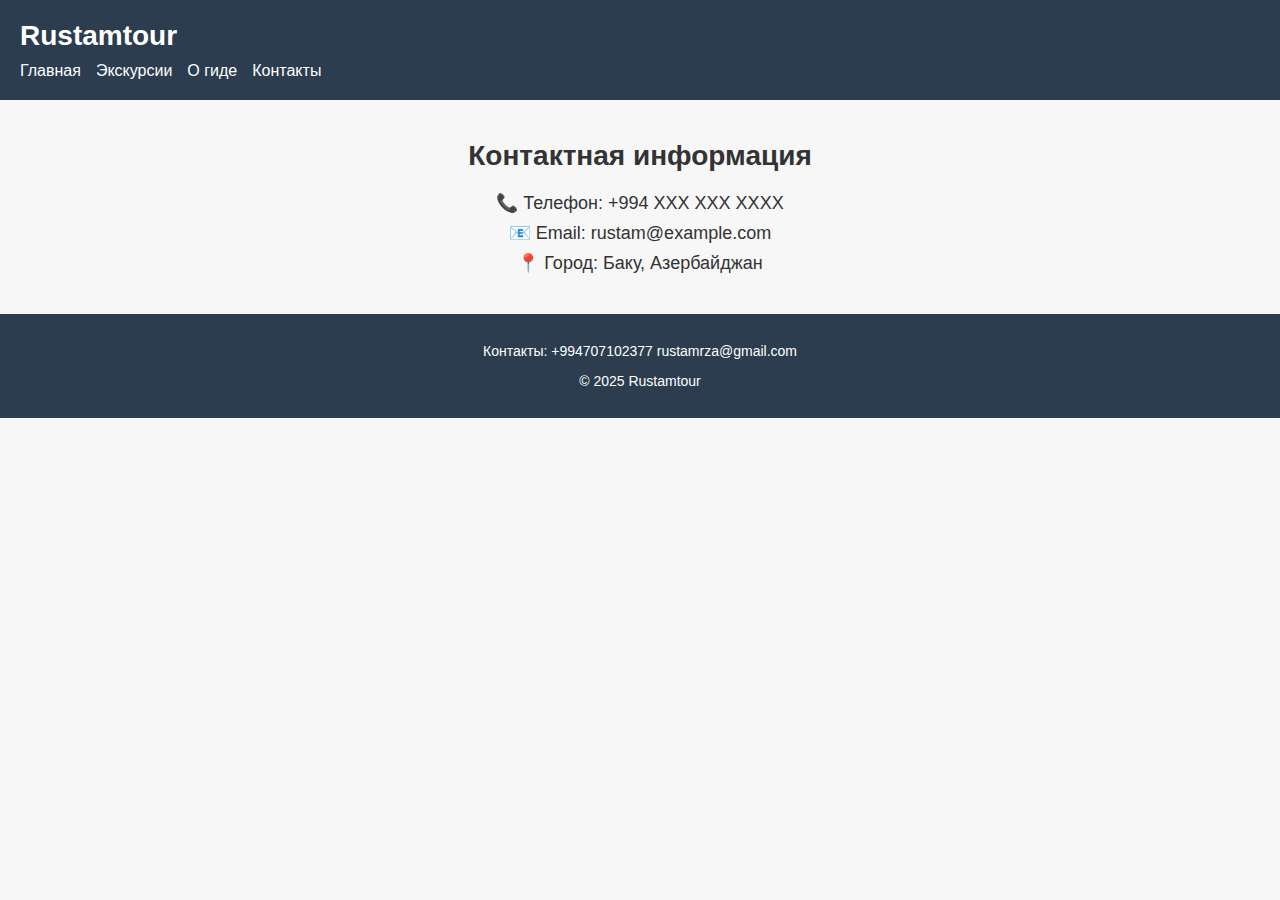
<file: contacts.html>
<!DOCTYPE html>
<html lang="ru">
<head>
  <meta charset="UTF-8">
  <title>Контакты | Rustamtour</title>
  <link rel="stylesheet" href="css/style.css">
</head>
<body>

  <header>
    <h1>Rustamtour</h1>
    <nav>
      <ul>
        <li><a href="index.html">Главная</a></li>
        <li><a href="excursions.html">Экскурсии</a></li>
        <li><a href="guide.html">О гиде</a></li>
        <li><a href="contacts.html">Контакты</a></li>
      </ul>
    </nav>
  </header>

  <main>
    <section class="contacts">
      <h2>Контактная информация</h2>
      <p>📞 Телефон: +994 ХХХ ХХХ ХХХХ</p>
      <p>📧 Email: rustam@example.com</p>
      <p>📍 Город: Баку, Азербайджан</p>
    </section>
  </main>

  <footer>
    <p>Контакты: +994707102377 rustamrza@gmail.com</p>
    <p>&copy; 2025 Rustamtour</p>
  </footer>

</body>
</html>
</file>
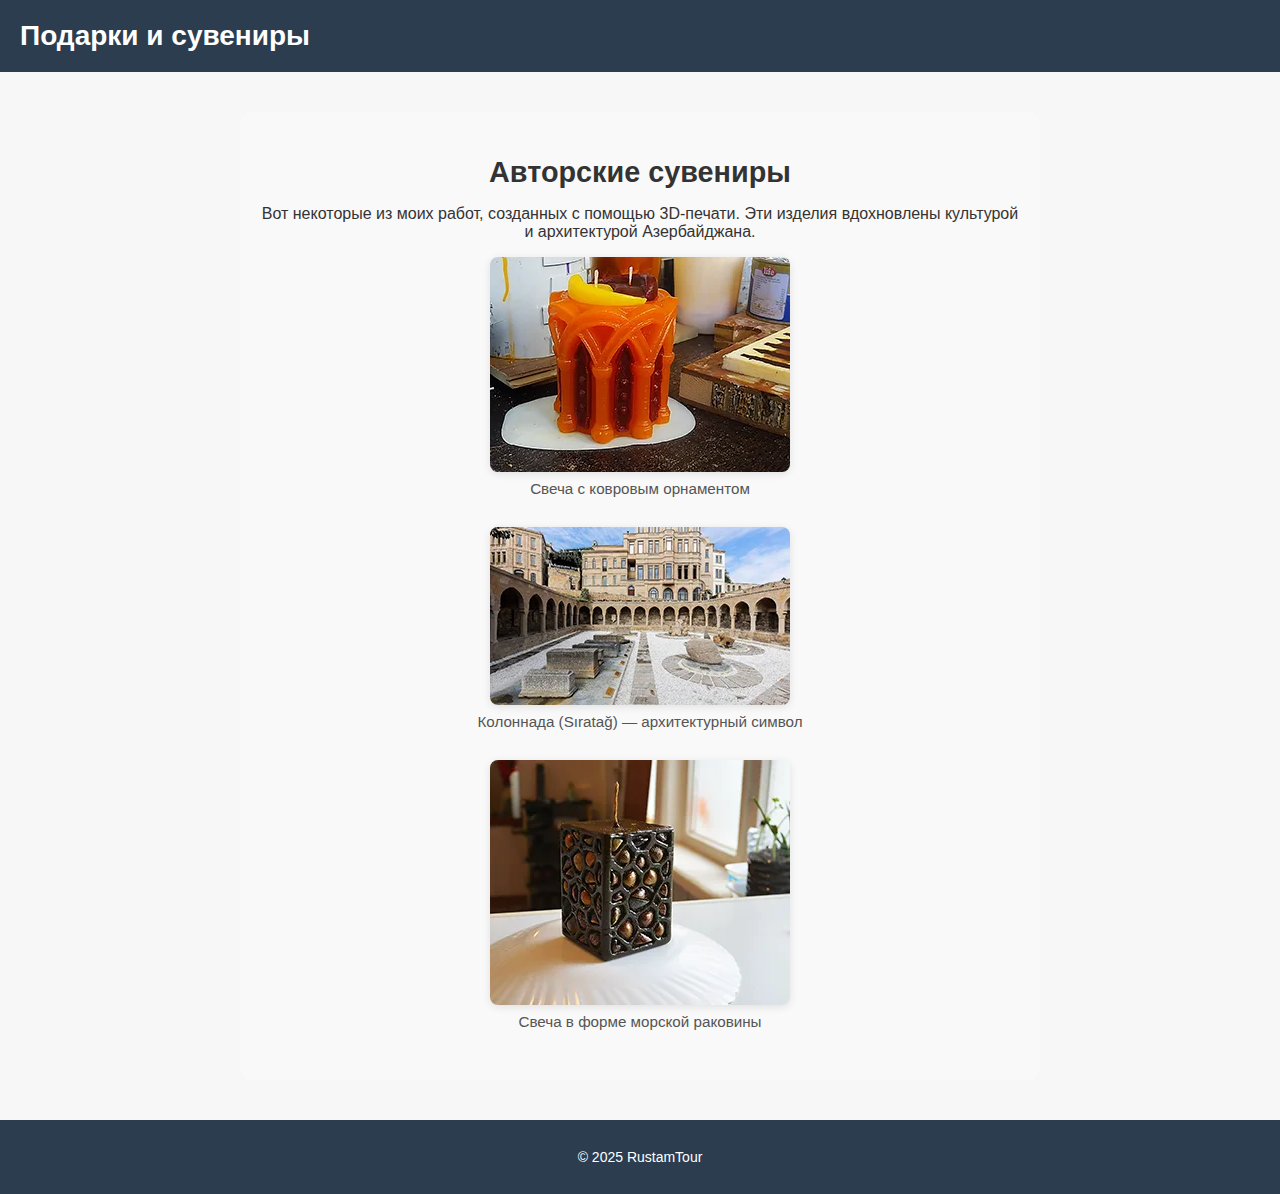
<file: gifts.html>
<!DOCTYPE html>
<html lang="ru">
<head>
  <meta charset="UTF-8" />
  <meta name="viewport" content="width=device-width, initial-scale=1.0" />
  <title>Подарки и сувениры — RustamTour</title>
  <link rel="stylesheet" href="css/styles.css" />
</head>
<body>
  <header>
    <h1>Подарки и сувениры</h1>
  </header>

  <section class="gift-gallery">
    <h2>Авторские сувениры</h2>
    <p>Вот некоторые из моих работ, созданных с помощью 3D-печати. Эти изделия вдохновлены культурой и архитектурой Азербайджана.</p>

    <div class="gallery-row">
      <a href="images/gifts/candle_1400.webp" target="_blank">
        <img src="images/gifts/candle_300.webp" alt="Свеча с орнаментом" />
      </a>
      <p class="caption">Свеча с ковровым орнаментом</p>
    </div>

    <div class="gallery-row">
      <a href="images/gifts/siratag_1400.webp" target="_blank">
        <img src="images/gifts/siratag_300.webp" alt="3D-модель колоннады" />
      </a>
      <p class="caption">Колоннада (Sıratağ) — архитектурный символ</p>
    </div>

    <div class="gallery-row">
      <a href="images/gifts/candleshell_1400.webp" target="_blank">
        <img src="images/gifts/candleshell_300.webp" alt="Свеча в форме раковины" />
      </a>
      <p class="caption">Свеча в форме морской раковины</p>
    </div>
  </section>

  <footer>
    <p>&copy; 2025 RustamTour</p>
  </footer>
</body>
</html>
</file>
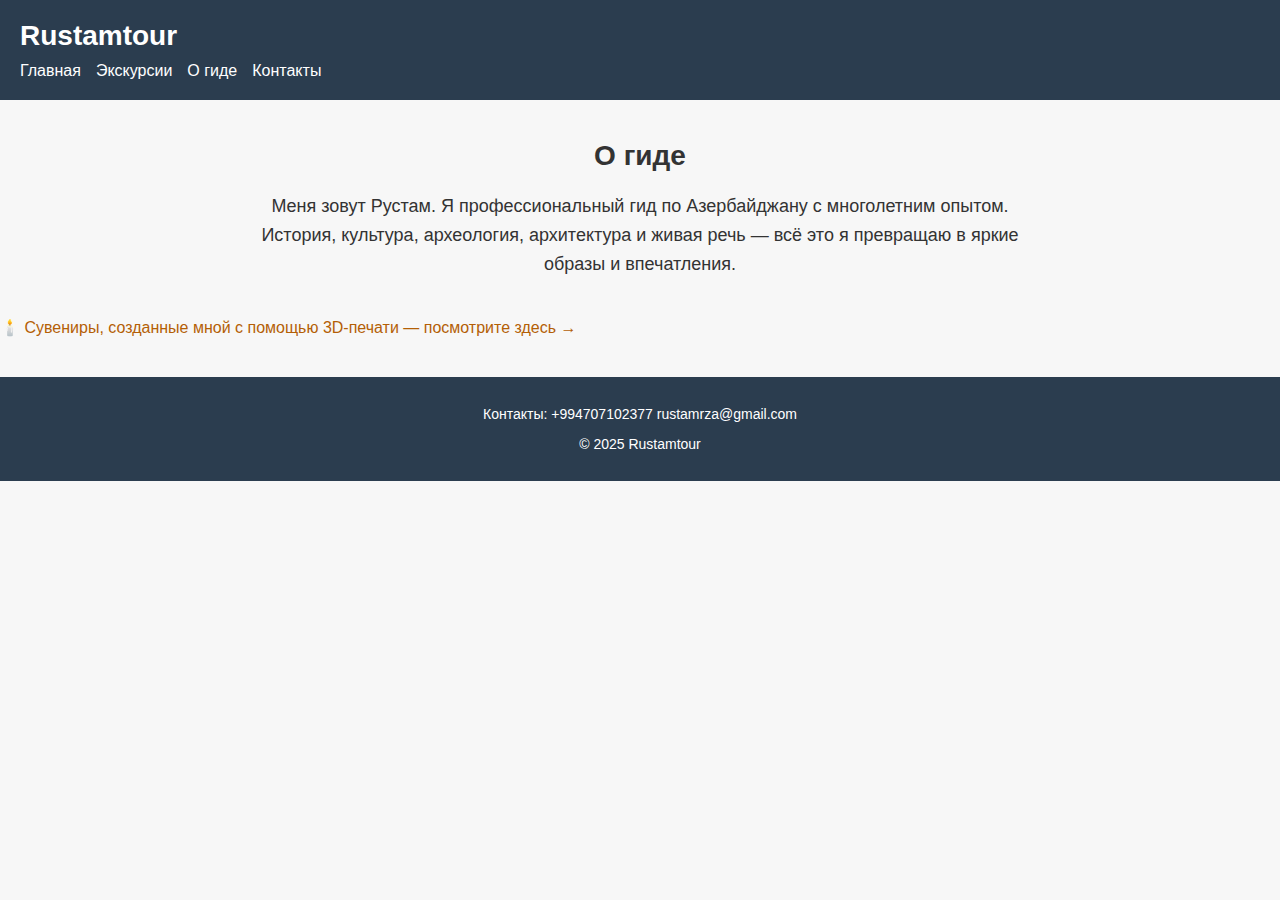
<file: guide.html>
<!DOCTYPE html>
<html lang="ru">
<head>
  <meta charset="UTF-8">
  <title>О гиде | Rustamtour</title>
  <link rel="stylesheet" href="css/style.css">
</head>
<body>

  <header>
    <h1>Rustamtour</h1>
    <nav>
      <ul>
        <li><a href="index.html">Главная</a></li>
        <li><a href="excursions.html">Экскурсии</a></li>
        <li><a href="guide.html">О гиде</a></li>
        <li><a href="contacts.html">Контакты</a></li>
      </ul>
    </nav>
  </header>

  <main>
    <section class="guide">
      <h2>О гиде</h2>
      <p>Меня зовут Рустам. Я профессиональный гид по Азербайджану с многолетним опытом. История, культура, археология, архитектура и живая речь — всё это я превращаю в яркие образы и впечатления.</p>
    </section>
  </main>
  <div class="gift-callout personal">
  <a href="gifts.html">🕯️ Сувениры, созданные мной с помощью 3D-печати — посмотрите здесь →</a>
</div>

  <footer>
    <p>Контакты: +994707102377 rustamrza@gmail.com</p>
    <p>&copy; 2025 Rustamtour</p>
  </footer>

</body>
</html>
</file>
<file: css/style.css>
/* Общие стили */
body {
  margin: 0;
  font-family: Arial, sans-serif;
  background-color: #f7f7f7;
  color: #333;
}

/* Шапка */
header {
  background-color: #2b3d4f;
  color: white;
  padding: 20px;
}

header h1 {
  margin: 0;
  font-size: 28px;
}

nav ul {
  list-style: none;
  padding: 0;
  margin: 10px 0 0 0;
  display: flex;
  gap: 15px;
}

nav a {
  color: white;
  text-decoration: none;
}

nav a:hover {
  text-decoration: underline;
}

/* Баннер */
.hero {
  background: url("../images/baku_old_modern.jpg") no-repeat center center/cover;
  color: white;
  text-align: center;
  padding: 80px 20px;
}

.hero h2 {
  font-size: 32px;
  margin-bottom: 10px;
}

.hero p {
  font-size: 18px;
  max-width: 600px;
  margin: 0 auto;
}

/* Секция экскурсий */
.tours {
  padding: 40px 20px;
  background-color: #fff;
}

.tours h3 {
  text-align: center;
  margin-bottom: 30px;
}

.tour {
  background-color: #f0f0f0;
  border-radius: 8px;
  padding: 15px;
  transition: transform 0.3s ease, box-shadow 0.3s ease;
}

.tour {
  opacity: 0;
  transform: translateY(20px);
  animation: fadeInUp 0.8s ease forwards;
}

.tour img {
 width: 100%;
  height: auto;
  border-radius: 6px;
}

.tour h4 {
  margin-top: 10px;
  font-size: 20px;
}

.tour p {
  margin: 10px 0;
}

.tour a {
  display: inline-block;
  margin-top: 10px;
  color: #2b3d4f;
  text-decoration: none;
  font-weight: bold;
}


.tour:hover {
  transform: translateY(-5px);
  box-shadow: 0 4px 10px rgba(0, 0, 0, 0.15);
}

.tour a:hover {
  text-decoration: underline;
}

.tours-container {
  display: grid;
  grid-template-columns: repeat(auto-fit, minmax(280px, 1fr));
  gap: 20px;
  max-width: 1000px;
  margin: 0 auto;
  padding: 0 20px;
}

/* --- Секция "О гиде" --- */
.about {
  background-color: #ffffff;
  padding: 40px 20px;
  max-width: 800px;
  margin: 0 auto;
  text-align: center;
}

.about h3 {
  font-size: 26px;
  margin-bottom: 15px;
}

.about p {
  font-size: 18px;
  line-height: 1.6;
}

/* --- Секция "Преимущества" --- */
.benefits {
  background-color: #eef2f5;
  padding: 40px 20px;
  max-width: 800px;
  margin: 0 auto;
  text-align: center;
}

.benefits h3 {
  font-size: 26px;
  margin-bottom: 20px;
}

.benefits ul {
  list-style: none;
  padding: 0;
}

.benefits li {
  margin-bottom: 12px;
  font-size: 18px;
  position: relative;
  padding-left: 25px;
}

.benefits li::before {
  content: "✔";
  color: #2b3d4f;
  position: absolute;
  left: 0;
}

/* --- Коррекция якорей (смещение) --- */
:target {
  scroll-margin-top: 80px; /* если header фиксируется — помогает прокрутке */
}

.excursions-list {
  max-width: 900px;
  margin: 40px auto;
  padding: 0 20px;
}

.excursions-list h2 {
  text-align: center;
  margin-bottom: 30px;
  font-size: 28px;
}

.excursion {
  background-color: #f5f5f5;
  padding: 20px;
  margin-bottom: 20px;
  border-radius: 8px;
  transition: box-shadow 0.3s ease;
}

.excursion:hover {
  box-shadow: 0 4px 12px rgba(0, 0, 0, 0.1);
}

.excursion h3 {
  margin-top: 0;
  font-size: 22px;
  color: #2b3d4f;
}

.excursion p {
  font-size: 17px;
  line-height: 1.5;
}

@keyframes fadeInUp {
  to {
    opacity: 1;
    transform: translateY(0);
  }
}


/* --- Секция "О гиде" --- */
.guide {
  max-width: 800px;
  margin: 40px auto;
  padding: 0 20px;
  text-align: center;
}

.guide h2 {
  font-size: 28px;
  margin-bottom: 20px;
}

.guide p {
  font-size: 18px;
  line-height: 1.6;
}

/* --- Секция "Контакты" --- */
.contacts {
  max-width: 800px;
  margin: 40px auto;
  padding: 0 20px;
  text-align: center;
}

.contacts h2 {
  font-size: 28px;
  margin-bottom: 20px;
}

.contacts p {
  font-size: 18px;
  margin: 8px 0;
}

/* === Подарки и сувениры === */

.gift-gallery {
  margin-top: 40px;
  padding: 20px;
  background-color: #f9f9f9;
  border-radius: 12px;
}

.gift-gallery h2 {
  font-size: 1.8rem;
  margin-bottom: 10px;
}

.gallery-row {
  margin-bottom: 30px;
  text-align: center;
}

.gallery-row img {
  width: 100%;
  max-width: 500px;
  border-radius: 8px;
  box-shadow: 0 2px 8px rgba(0, 0, 0, 0.1);
  transition: transform 0.2s ease-in-out;
}

.gallery-row img:hover {
  transform: scale(1.03);
}

gift-callout {
  background-color: #fff7e6;
  border-top: 1px solid #ffe0b2;
  border-bottom: 1px solid #ffe0b2;
  text-align: center;
  padding: 10px 0;
  font-size: 1rem;
  font-weight: 500;
}

.gift-callout a {
  color: #b45f06;
  text-decoration: none;
  transition: color 0.2s ease;
}

.gift-callout a:hover {
  color: #7a3e03;
}

.caption {
  font-size: 0.95rem;
  color: #555;
  margin-top: 8px;
}


/* Подвал */
footer {
  background-color: #2b3d4f;
  color: white;
  text-align: center;
  padding: 15px;
  font-size: 14px;
  margin-top: 40px;
}
</file>
<file: css/styles.css>
/* === Глобальные настройки === */
html, body {
  width: 100%;
  margin: 0;
  padding: 0;
  box-sizing: border-box;
  font-family: Arial, sans-serif;
  background-color: #f7f7f7;
  color: #333;
}

*, *::before, *::after {
  box-sizing: inherit;
}

/* === Шапка === */
header {
  background-color: #2b3d4f;
  color: white;
  padding: 20px;
}

header h1 {
  margin: 0;
  font-size: 28px;
}

nav ul {
  list-style: none;
  padding: 0;
  margin: 10px 0 0 0;
  display: flex;
  flex-wrap: wrap;
  gap: 15px;
}

nav a {
  color: white;
  text-decoration: none;
}

nav a:hover {
  text-decoration: underline;
}

/* === Баннер === */
.hero {
  background: url("../images/baku_old_modern.jpg") no-repeat center center/cover;
  color: white;
  text-align: center;
  padding: 80px 20px;
}

.hero h2 {
  font-size: 32px;
  margin-bottom: 10px;
}

.hero p {
  font-size: 18px;
  max-width: 600px;
  margin: 0 auto;
}

/* === Секция экскурсий === */
.tours {
  padding: 40px 20px;
  background-color: #fff;
}

.tours h3 {
  text-align: center;
  margin-bottom: 30px;
}

.tours-container {
  display: grid;
  grid-template-columns: repeat(auto-fit, minmax(280px, 1fr));
  gap: 20px;
  max-width: 1200px;
  margin: 0 auto;
  padding: 0 20px;
}

.tour {
  background-color: #f0f0f0;
  border-radius: 8px;
  padding: 15px;
  transition: transform 0.3s ease, box-shadow 0.3s ease;
  opacity: 0;
  transform: translateY(20px);
  animation: fadeInUp 0.8s ease forwards;
}

.tour img {
  width: 100%;
  max-width: 500px;
  height: auto;
  border-radius: 6px;
  display: block;
  margin: 0 auto;
}

.tour h4 {
  margin-top: 10px;
  font-size: 20px;
}

.tour p {
  margin: 10px 0;
}

.tour a {
  display: inline-block;
  margin-top: 10px;
  color: #2b3d4f;
  text-decoration: none;
  font-weight: bold;
}

.tour:hover {
  transform: translateY(-5px);
  box-shadow: 0 4px 10px rgba(0, 0, 0, 0.15);
}

.tour a:hover {
  text-decoration: underline;
}

@keyframes fadeInUp {
  to {
    opacity: 1;
    transform: translateY(0);
  }
}

/* === О гиде (index.html) === */
.about-preview {
  padding: 40px 20px;
  background-color: #f5f5f5;
  text-align: center;
  max-width: 800px;
  margin: 0 auto;
}

.about-preview h2 {
  font-size: 2rem;
  margin-bottom: 15px;
  color: #333;
}

.about-preview p {
  max-width: 600px;
  margin: 0 auto 15px;
  font-size: 1rem;
  line-height: 1.6;
  color: #555;
}

.about-preview .btn {
  display: inline-block;
  margin-top: 10px;
  padding: 10px 20px;
  background-color: #b45f06;
  color: #fff;
  text-decoration: none;
  border-radius: 5px;
  transition: background-color 0.2s ease;
}

.about-preview .btn:hover {
  background-color: #7a3e03;
}

/* === Страница guide.html === */
.guide {
  max-width: 800px;
  margin: 40px auto;
  padding: 0 20px;
  text-align: center;
}

.guide h2 {
  font-size: 28px;
  margin-bottom: 20px;
}

.guide p {
  font-size: 18px;
  line-height: 1.6;
}

/* === Преимущества === */
.benefits {
  background-color: #eef2f5;
  padding: 40px 20px;
  max-width: 800px;
  margin: 0 auto;
  text-align: center;
}

.benefits h3 {
  font-size: 26px;
  margin-bottom: 20px;
}

.benefits ul {
  list-style: none;
  padding: 0;
}

.benefits li {
  margin-bottom: 12px;
  font-size: 18px;
  position: relative;
  padding-left: 25px;
}

.benefits li::before {
  content: "✔";
  color: #2b3d4f;
  position: absolute;
  left: 0;
}

/* === Контакты === */
.contacts {
  max-width: 800px;
  margin: 40px auto;
  padding: 0 20px;
  text-align: center;
}

.contacts h2 {
  font-size: 28px;
  margin-bottom: 20px;
}

.contacts p {
  font-size: 18px;
  margin: 8px 0;
}

/* === Галерея подарков === */
.gift-gallery {
  margin-top: 40px;
  padding: 20px;
  background-color: #f9f9f9;
  border-radius: 12px;
  max-width: 800px;
  margin-left: auto;
  margin-right: auto;
  text-align: center;
}

.gift-gallery h2 {
  font-size: 1.8rem;
  margin-bottom: 10px;
}

.gallery-row {
  margin-bottom: 30px;
}

.gallery-row img {
  width: auto;
  max-width: 300px;
  display: block;
  margin: 0 auto;
  border-radius: 8px;
  box-shadow: 0 2px 8px rgba(0, 0, 0, 0.1);
  transition: transform 0.2s ease-in-out;
}

.gallery-row img:hover {
  transform: scale(1.03);
}

.caption {
  font-size: 0.95rem;
  color: #555;
  margin-top: 8px;
}

/* === Ссылки на подарки === */
.gift-callout {
  background-color: #fff7e6;
  border-top: 1px solid #ffe0b2;
  border-bottom: 1px solid #ffe0b2;
  text-align: center;
  padding: 10px 0;
  font-size: 1rem;
  font-weight: 500;
}

.gift-callout a {
  color: #b45f06;
  text-decoration: none;
  transition: color 0.2s ease;
}

.gift-callout a:hover {
  color: #7a3e03;
}

.gift-callout.personal {
  background-color: #f4f4f4;
  border-top: 1px solid #ddd;
  border-bottom: 1px solid #ddd;
  font-size: 0.95rem;
  font-weight: normal;
  text-align: center;
  padding: 10px 0;
  margin-top: 30px;
}

.gift-callout.personal a {
  color: #444;
  text-decoration: none;
  transition: color 0.2s ease;
}

.gift-callout.personal a:hover {
  color: #000;
}
/* Стили для блока с иконками в header */
.social-links {
  position: absolute;
  top: 20px;
  right: 20px;
  display: flex;
  gap: 12px;
}

.social-links img {
  width: 24px;
  height: 24px;
  transition: transform 0.2s ease;
}

.social-links img:hover {
  transform: scale(1.15);

}
.contact-label {
  font-size: 15px;
  color: white;
  margin: 0 0 5px 0;
  font-weight: bold;
}

/* Стили для футера */
.footer-social {
  margin-top: 10px;
  font-size: 15px;
}

.footer-social a {
  color: #fff;
  text-decoration: underline;
}

.footer-social a:hover {
  color: #ffe58f;
}

/* === Подвал === */
footer {
  background-color: #2b3d4f;
  color: white;
  text-align: center;
  padding: 15px;
  font-size: 14px;
  margin-top: 40px;
}
</file>
